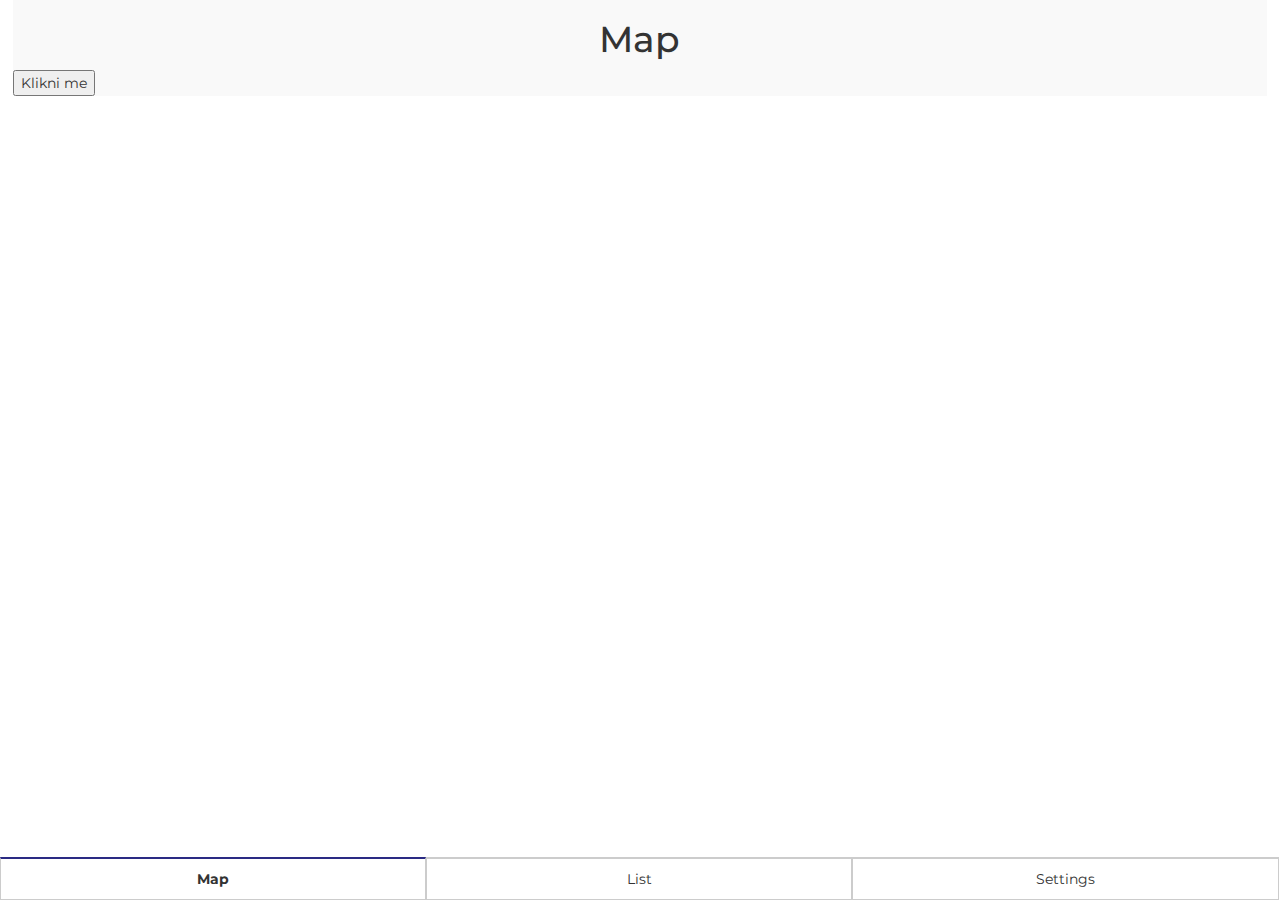
<file: MyCordovaApp/bld/Windows-AnyCPU/Debug/www/index.html>
﻿<!DOCTYPE html>
<html>
    <head>
        <meta charset="utf-8" />
        <meta name="format-detection" content="telephone=no" />
        <meta name="msapplication-tap-highlight" content="no" />
        <!-- WARNING: for iOS 7, remove the width=device-width and height=device-height attributes. See https://issues.apache.org/jira/browse/CB-4323 -->
        <meta name="viewport" content="user-scalable=no, initial-scale=1, maximum-scale=1, minimum-scale=1, width=device-width, height=device-height, target-densitydpi=device-dpi" />

        
        <!-- Include jQuery Mobile stylesheets -->
		<link rel="stylesheet" href="css/jquery.mobile-1.4.5.min.css">

		<!-- Include the jQuery library -->
		<script src="scripts/lib/jquery-1.11.1.min.js"></script>

		<!-- Include the jQuery Mobile library -->
		<script src="scripts/lib/jquery.mobile-1.4.5.min.js"></script>

		<link rel="stylesheet" type="text/css" href="css/bootstrap.min.css" />

        <link rel="stylesheet" type="text/css" href="css/index.css">

        <title>Hello Cordova</title>
    </head>
    <body>

        <div id="container">
            <div id="tab-content">

                    <!-- MAP -->

                    <div id="map-tab">
			        	<h1>Map</h1>
                        <button id="proba">Klikni me</button>
			        </div>

                    <!-- LIST VIEW -->

			        <div id="list-tab" data-role="page">
			        	<div data-role="header">
                            <h1>List items</h1>
                            <a href="#" data-icon="plus" class="ui-btn-right">Add</a>
                        </div>

                        <div data-role="main" class="ui-content">
                            <ul data-role="listview" data-inset="true">
                                <li>
                                    <a href="#">
                                        <img src="images/cordova.png">
                                        <h2>Google Chrome</h2>
                                        <p>Google Chrome is a free, open-source web browser. Released in 2008.</p>
                                    </a>
                                    <a href="#download" data-transition="pop" data-icon="gear">Download Browser</a>
                                </li>
                                <li>
                                    <a href="#">
                                        <img src="images/cordova.png">
                                        <h2>Mozilla Firefox</h2>
                                        <p>Firefox is a web browser from Mozilla. Released in 2004.</p>
                                    </a>
                                    <a href="#download" data-transition="pop" data-icon="gear">Download Browser</a>
                                </li>
                            </ul>
                        </div>
			        </div>

                    <div data-role="page" id="download" data-dialog="true">
                      <div data-role="main" class="ui-content">
                      <h3>Options</h3>
                        <p>The buttons below are for demonstration purposes only.</p>
                        <a href="#" class="ui-btn ui-btn-inline ui-shadow ui-corner-all ui-btn-inline ui-mini" data-rel="back">Edit</a>
                        <a href="#" class="ui-btn ui-btn-inline ui-shadow ui-corner-all ui-btn-inline ui-mini" data-rel="back">Share</a>
                      </div>
                    </div> 

                    <!-- SETTINGS -->

			        <div id="settings-tab" data-role="page">
                        <div data-role="header">
                            <h1>Settings</h1>
                        </div>

                        <div data-role="main" class="ui-content">
                            <form>
                                <fieldset data-role="controlgroup">
                                    <label for="red">Async notification</label>
                                    <input type="checkbox" name="favcolor" id="red" value="red">
                                    <label for="green">Save battery mode</label>
                                    <input type="checkbox" name="favcolor" id="green" value="green">
                                    <label for="blue">Darh theme</label>
                                    <input type="checkbox" name="favcolor" id="blue" value="blue">
                                </fieldset>
                            </form>
                        </div>
                    </div>
            </div>
        </div>


        <footer>
            <ul id="menu">
                <li id="map-tab-button" class="tab-button active" data-tab="#map-tab">Map</li>
                <li id="list-tab-button" class="tab-button" data-tab="#list-tab">List</li>
                <li id="settings-tab-button" class="tab-button" data-tab="#settings-tab">Settings</li>
            </ul>
        </footer>

        <div id="dev-null" style="display: none"></div>

        <script type="text/javascript" src="scripts/Controller.js"></script>
        <script type="text/javascript" src="scripts/index.js"></script>
    </body>
</html>
</file>
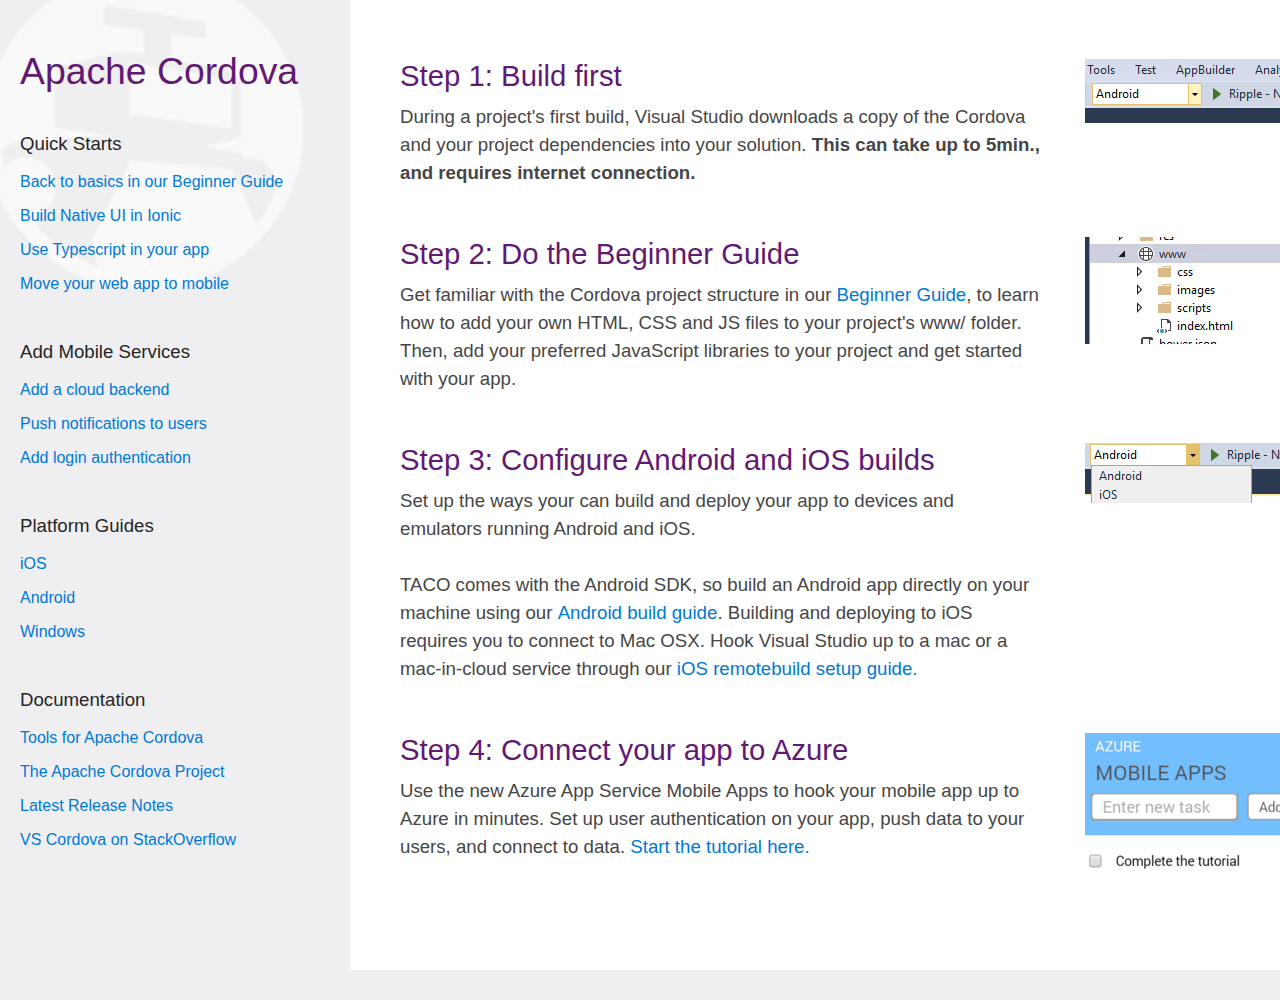
<file: MyCordovaApp/Project_Readme.html>
<!DOCTYPE html>
<html>
	<head>
		<title>Getting started with Visual Studio Tools for Apache Cordova</title>
		<style type="text/css">
			* {
		        margin: 0;
		        padding: 0;
		        border: 0;
		        outline: 0;
		        font-size: 100%;
		        background: transparent;
				vertical-align: top;
	    	}
	    	html,body,.startpage {
	    		height:100%;
	    		white-space: nowrap;
	    	}
	    	.startpage {
	    		background-color: #efeff2;	
	    		font-family: "Segoe UI","Segoe WP",Helvetica,Arial,sans-serif;
				text-align: left;
	    	}
	    	#taco-bot {
	    		position:absolute;
				left:0;
	    		z-index: -1;
	    	}
	    	.side-menu {
				float:left;
	    		height:100%;
	    		width: 310px;
	    		padding: 50px 20px;
	    	}
	    	.side-menu-title {
	    		font-weight: 100;
	    		font-size: 28pt;
	    		color: #621974;
	    	}
	    	.side-menu-title-sub {
	    		margin:40px 0 10px;

	    		font-weight: 300;
	    		font-size: 14pt;
	    		color: #252525;
	    	}
	    	.side-menu-title-sub-body {
	    		padding:8px 0;

	    		font-weight: 500;
	    		font-size: 12pt;
	    		color: #0079d5;
	    	}
	    	a {
	    		color: #0079d5;
	    		text-decoration: none;
	    	}

	    	.content {
	    		position:absolute;
				left:350px;
				right:0;
	    		min-height:800px;
	    		min-width: 900px;
	    		padding: 59px 50px;
	    		
	    		background-color: white;
	    		white-space: normal;
	    	}
	    	.content-block {
	    		position: relative; 
	    		min-width: 900px;
	    	}
	    	.content-text {
				float:left;
	    		width:640px;
	    		margin-right: 45px;
	    	}
	    	.content-images {
	    		display:inline-block;
	    	}
	    	.content-title {
	    		padding-bottom: 10px;

				font-weight: 500;
	    		font-size: 22pt;
	    		color: #621974;
	    	}
	    	.content-title-body {
	    		padding-bottom: 50px;
	    		line-height: 150%;

				font-weight: 500;
	    		font-size: 14pt;
	    		color: #464646;
	    	}
	    	.step-image {
				float:left;
	    		position: relative;
	    	}


		</style>
	</head>

	<body class="startpage">
		<div id="taco-bot">
				<img width='303' height='289' title='TACO-bot' alt='I am the TACO bot' src='[data-uri]'>
			</div>

		<div class="side-menu">

			<h1 class="side-menu-title">Apache Cordova</h1>

			<div class="links">
				<h3 class="side-menu-title-sub">Quick Starts</h3>
				
					<p class="side-menu-title-sub-body"><a target="_blank" href="http://go.microsoft.com/fwlink/?LinkId=760737">Back to basics in our Beginner Guide</a></p>
					<p class="side-menu-title-sub-body"><a target="_blank" href="http://go.microsoft.com/fwlink/?LinkId=760739">Build Native UI in Ionic</a></p>
					<p class="side-menu-title-sub-body"><a target="_blank" href="http://go.microsoft.com/fwlink/?LinkId=760741">Use Typescript in your app</a></p>
					<p class="side-menu-title-sub-body"><a target="_blank" href="http://go.microsoft.com/fwlink/?LinkId=760740">Move your web app to mobile</a></p>
				
			</div>

			<div class="links">
				<h3 class="side-menu-title-sub">Add Mobile Services</h3>

					<p class="side-menu-title-sub-body"><a target="_blank" href="https://azure.microsoft.com/en-us/documentation/articles/app-service-mobile-cordova-get-started/">Add a cloud backend</a></p>
					<p class="side-menu-title-sub-body"><a target="_blank" href="https://azure.microsoft.com/en-us/documentation/articles/app-service-mobile-cordova-get-started-push/">Push notifications to users</a></p>
					<p class="side-menu-title-sub-body"><a target="_blank" href="https://azure.microsoft.com/en-us/documentation/articles/app-service-mobile-cordova-get-started-users/">Add login authentication</a></p>
				
			</div>

			<div class="links">
				<h3 class="side-menu-title-sub">Platform Guides</h3>
				
					<p class="side-menu-title-sub-body"><a target="_blank" href="http://go.microsoft.com/fwlink/?LinkId=760745">iOS</a></p>
					<p class="side-menu-title-sub-body"><a target="_blank" href="http://go.microsoft.com/fwlink/?LinkId=760746">Android</a></p>
					<p class="side-menu-title-sub-body"><a target="_blank" href=" http://go.microsoft.com/fwlink/?LinkId=760747">Windows</a></p>

			</div>

			<div class="links">
				<h3 class="side-menu-title-sub">Documentation</h3>
				
					<p class="side-menu-title-sub-body"><a target="_blank" href="http://go.microsoft.com/fwlink/?LinkId=760742">Tools for Apache Cordova</a></p>
					<p class="side-menu-title-sub-body"><a target="_blank" href="http://go.microsoft.com/fwlink/?LinkId=760748">The Apache Cordova Project</a></p>
					<p class="side-menu-title-sub-body"><a target="_blank" href="http://go.microsoft.com/fwlink/?LinkId=760744">Latest Release Notes</a></p>
					<p class="side-menu-title-sub-body"><a target="_blank" href="http://go.microsoft.com/fwlink/?LinkId=760743">VS Cordova on StackOverflow</a></p>
				
			</div>

			

		</div>

		<div class="content">
			<div class="content-block">
				<div class="content-text">
					<h1 class="content-title">Step 1: Build first</h1>
					<p class="content-title-body">During a project's first build, Visual Studio downloads a copy of the Cordova and your project dependencies into your solution. <strong>This can take up to 5min., and requires internet connection.</strong></p>
				</div>
				
				<img class="step-image" id="step1" width='215' height='64' title='Step 1' alt='Step 1' src='[data-uri]'>
			</div>

			<div class="content-block">
				<div class="content-text">
					<h1 class="content-title">Step 2: Do the Beginner Guide</h1>
					<p class="content-title-body">Get familiar with the Cordova project structure in our <a target="_blank" href="http://go.microsoft.com/fwlink/?LinkId=760737">Beginner Guide</a>, to learn how to add your own HTML, CSS and JS files to your project's www/ folder. Then, add your preferred JavaScript libraries to your project and get started with your app.</p>
				</div>
				
				<img class="step-image" id="step2" width='215' height='107' title='Step 2' alt='Step 2' src='[data-uri]'>
			</div>

			<div class="content-block">
				<div class="content-text">
					<h1 class="content-title">Step 3: Configure Android and iOS builds</h1>
					<p class="content-title-body">Set up the ways your can build and deploy your app to devices and emulators running Android and iOS. <br/><br/>TACO comes with the Android SDK, so build an Android app directly on your machine using our <a target="_blank" href="http://go.microsoft.com/fwlink/?LinkId=760746">Android build guide</a>. Building and deploying to iOS requires you to connect to Mac OSX. Hook Visual Studio up to a mac or a mac-in-cloud service through our <a target="_blank" href="http://go.microsoft.com/fwlink/?LinkId=760745">iOS remotebuild setup guide.</a></p>
				</div>
				
				<img class="step-image" id="step3" width='215' height='60' title='Step 3' alt='Step 3' src='[data-uri]'>
			</div>

			<div class="content-block">
				<div class="content-text">
					<h1 class="content-title">Step 4: Connect your app to Azure</h1>
					<p class="content-title-body">Use the new Azure App Service Mobile Apps to hook your mobile app up to Azure in minutes. Set up user authentication on your app, push data to your users, and connect to data. <a target="_blank" href="http://go.microsoft.com/fwlink/?LinkID=533127">Start the tutorial here.</a></p>
				</div>
				
				<img class="step-image" id="step4" width='215' height='140' title='Step 4' alt='Step 4' src='[data-uri]'>
			</div>
		</div>
	</body>
</html>
</file>
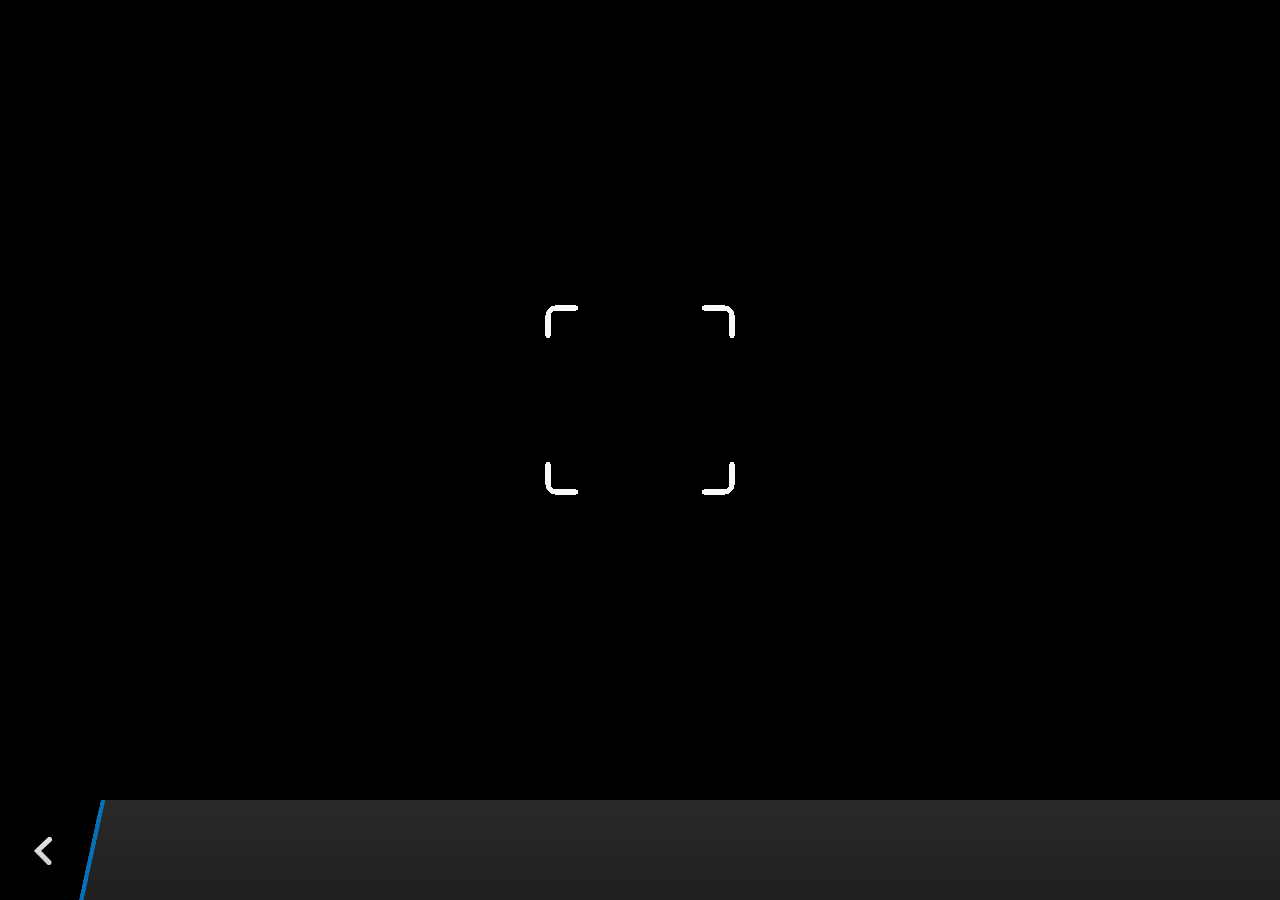
<file: MyCordovaApp/plugins/cordova-plugin-camera/www/blackberry10/assets/camera.html>
<!--
 Licensed under the Apache License, Version 2.0 (the "License");
 you may not use this file except in compliance with the License.
 You may obtain a copy of the License at

 http://www.apache.org/licenses/LICENSE-2.0

 Unless required by applicable law or agreed to in writing, software
 distributed under the License is distributed on an "AS IS" BASIS,
 WITHOUT WARRANTIES OR CONDITIONS OF ANY KIND, either express or implied.
 See the License for the specific language governing permissions and
 limitations under the License.
 -->
<!DOCTYPE HTML>
<html lang="en">
    <head>
        <meta charset="utf-8">
        <script src="camera.js" type="text/javascript"></script>
        <script>
            var meta = document.createElement("meta");
            meta.setAttribute('name','viewport');
            meta.setAttribute('content','initial-scale='+ (1/window.devicePixelRatio) + ',user-scalable=no');
            document.getElementsByTagName('head')[0].appendChild(meta);
        </script>
    </head>
    <style type="text/css">
        body {
            background-color: black;
        }
        .action-bar {
            position: fixed;
            left: 0px;
            bottom: 0px;
            height: 100px;
            width: 100%;
            background-image: linear-gradient(rgb(41, 41, 41), rgb(32, 32, 32));
        }
        .action-bar-back {
            width: 78px;
            height: 100px;
            background-color: black;
        }
        .action-bar-divider {
            position: fixed;
            bottom: 0px;
            left: 78px;
            width: 28px;
            height: 100px;
            background-image: url([data-uri]);
        }
        .action-bar-back-button {
            position: fixed;
            bottom: 35px;
            left: 34px;
            width: 18px;
            height: 28px;
            background-image: url([data-uri]);
        }
        .camera-cross-hairs {
            position: fixed;
            top: 50%;
            left: 50%;
            -webkit-transform: translate(-50%, -147px);
            width: 194px;
            height: 195px;
            background-image: url([data-uri]); 
        }
    </style>
    <body>
        <div id="camera">
            <video id="v"></video>
            <div class="camera-cross-hairs"></div>
        </div>
        <canvas id="c" style="display: none;"></canvas>
        <div class="action-bar">
            <div id="back" class="action-bar-back">
                <div class="action-bar-back-button"></div>
            </div>
            <div class="action-bar-divider"></div>
        </div>
    </body>
</html>
</file>
<file: MyCordovaApp/bld/Windows-AnyCPU/Debug/www/css/index.css>
﻿@import url(http://fonts.googleapis.com/css?family=Montserrat:400,700);
@import url(http://fonts.googleapis.com/css?family=Open+Sans:400,600);
.ui-page {
	background-color: white;
}

/* GENERAL */

h1{
	text-align: center;
}

/* VIEWS */

#container {
	width: 100%;
	margin: auto;
}

	#list-tab{
		display: none;
	}

	#settings-tab{
		display: none;
	}

/* -----------------------------*/

footer ul#menu {
	list-style: none;
	width: 100%;
	overflow: auto;
	padding: 0;
	margin:0;

}
footer ul#menu > li.tab-button {
	display: block;
	width: 33.3%;
	padding: 10px 0;
	float: left;
	text-align: center;
	cursor: pointer;
	border: 1px solid #ccc;
	border-top: 2px solid #ccc;
	background:#fff;
}
footer ul#menu > li.tab-button.active {
	font-weight: bold;
	cursor: default;
	border-top: 2px solid rgb(42, 42, 131);
}


#tab-content {
	width: 98%;
	margin: auto;	
}

/* TJ WAS HERE */
body {
	font-family: 'Montserrat', sans-serif;
}
body .ui-page {
	padding-top:10px;
	padding-bottom:35px;
}
footer {
	position: fixed;
	bottom:0;
	width:100%;

}
</file>
